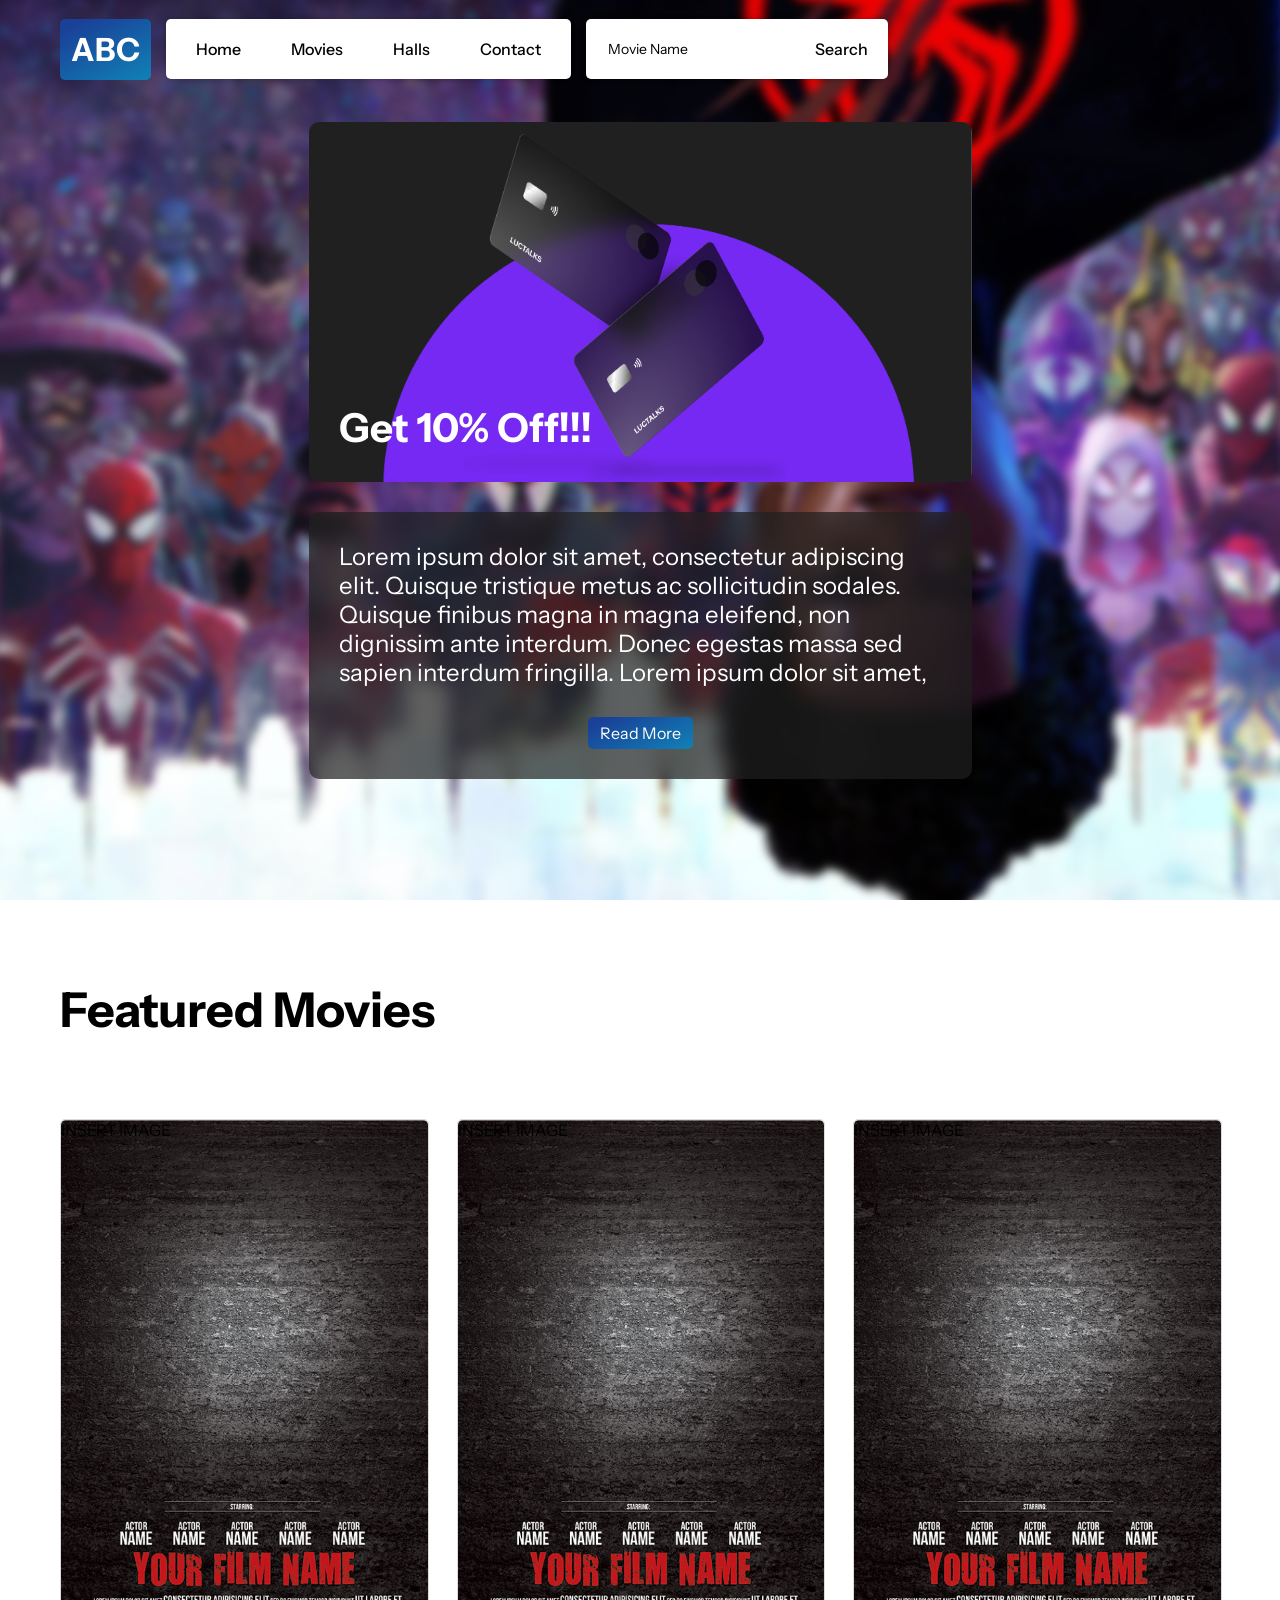
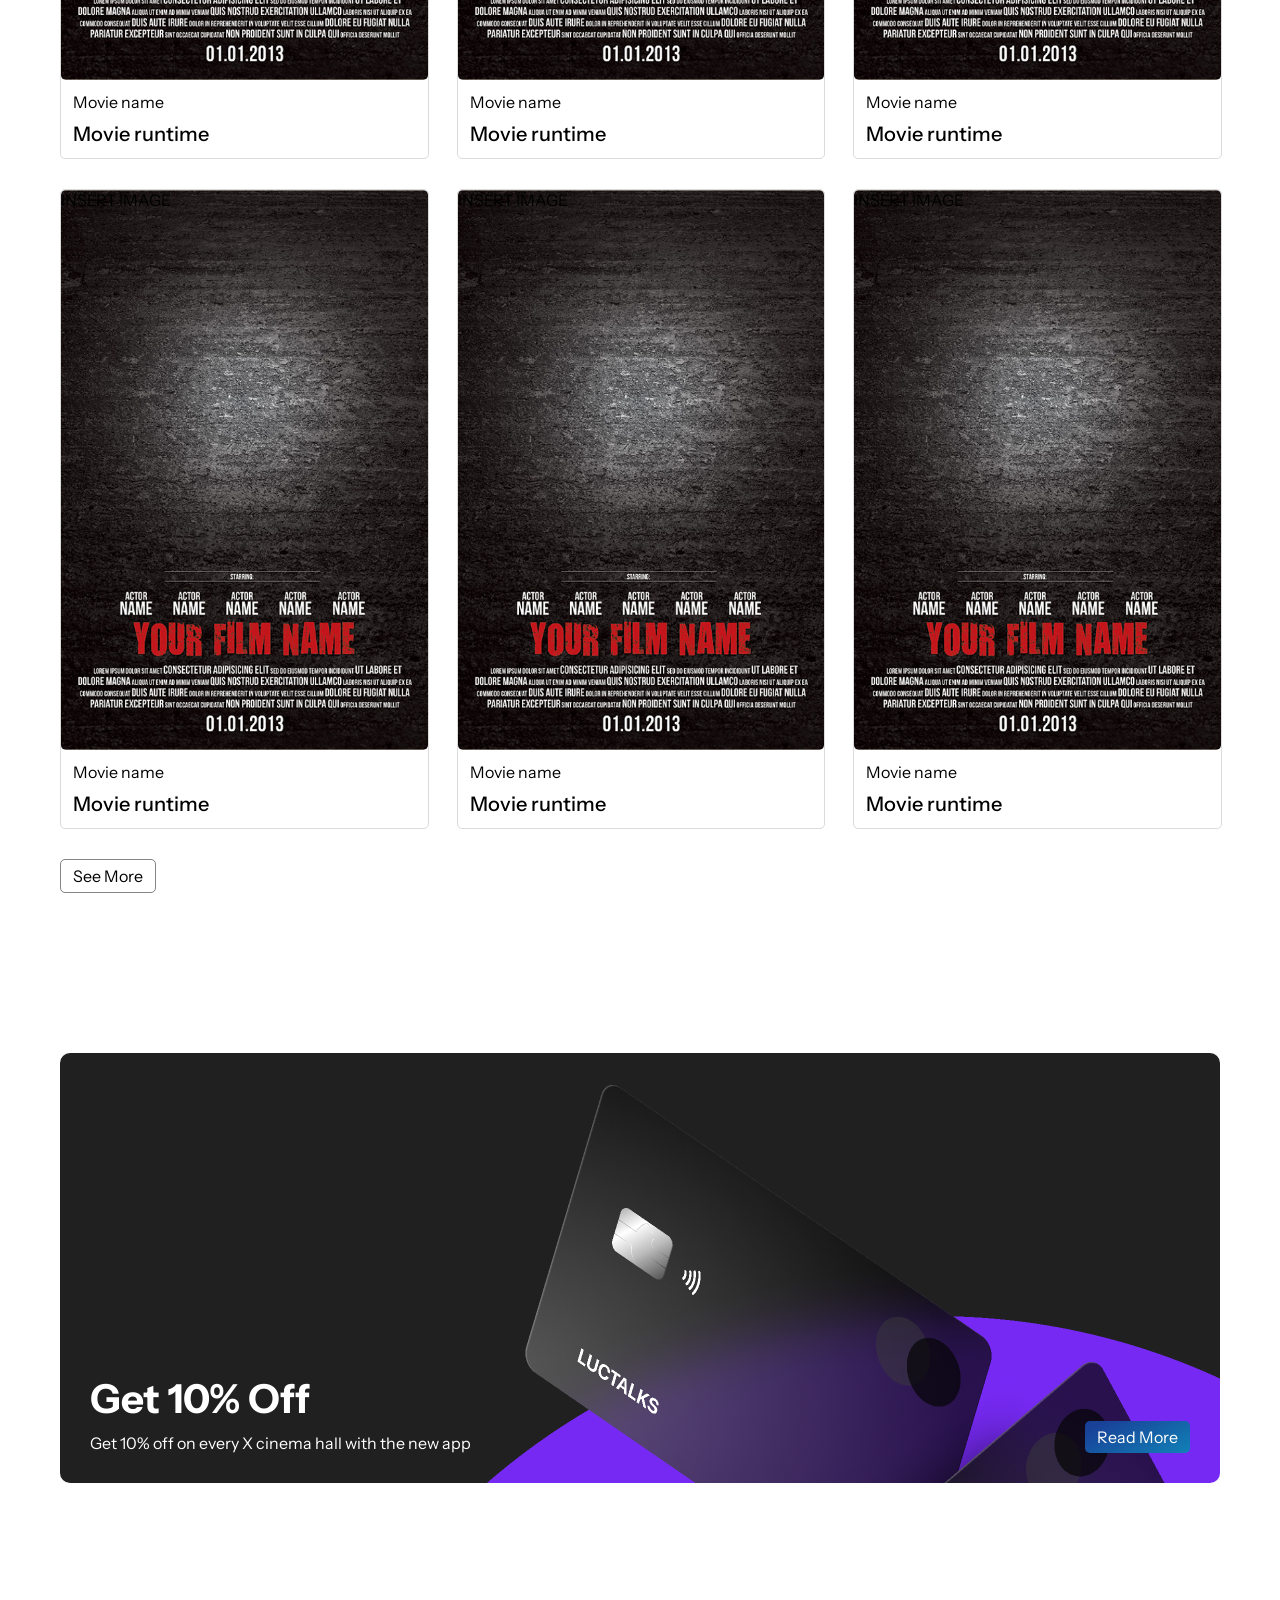
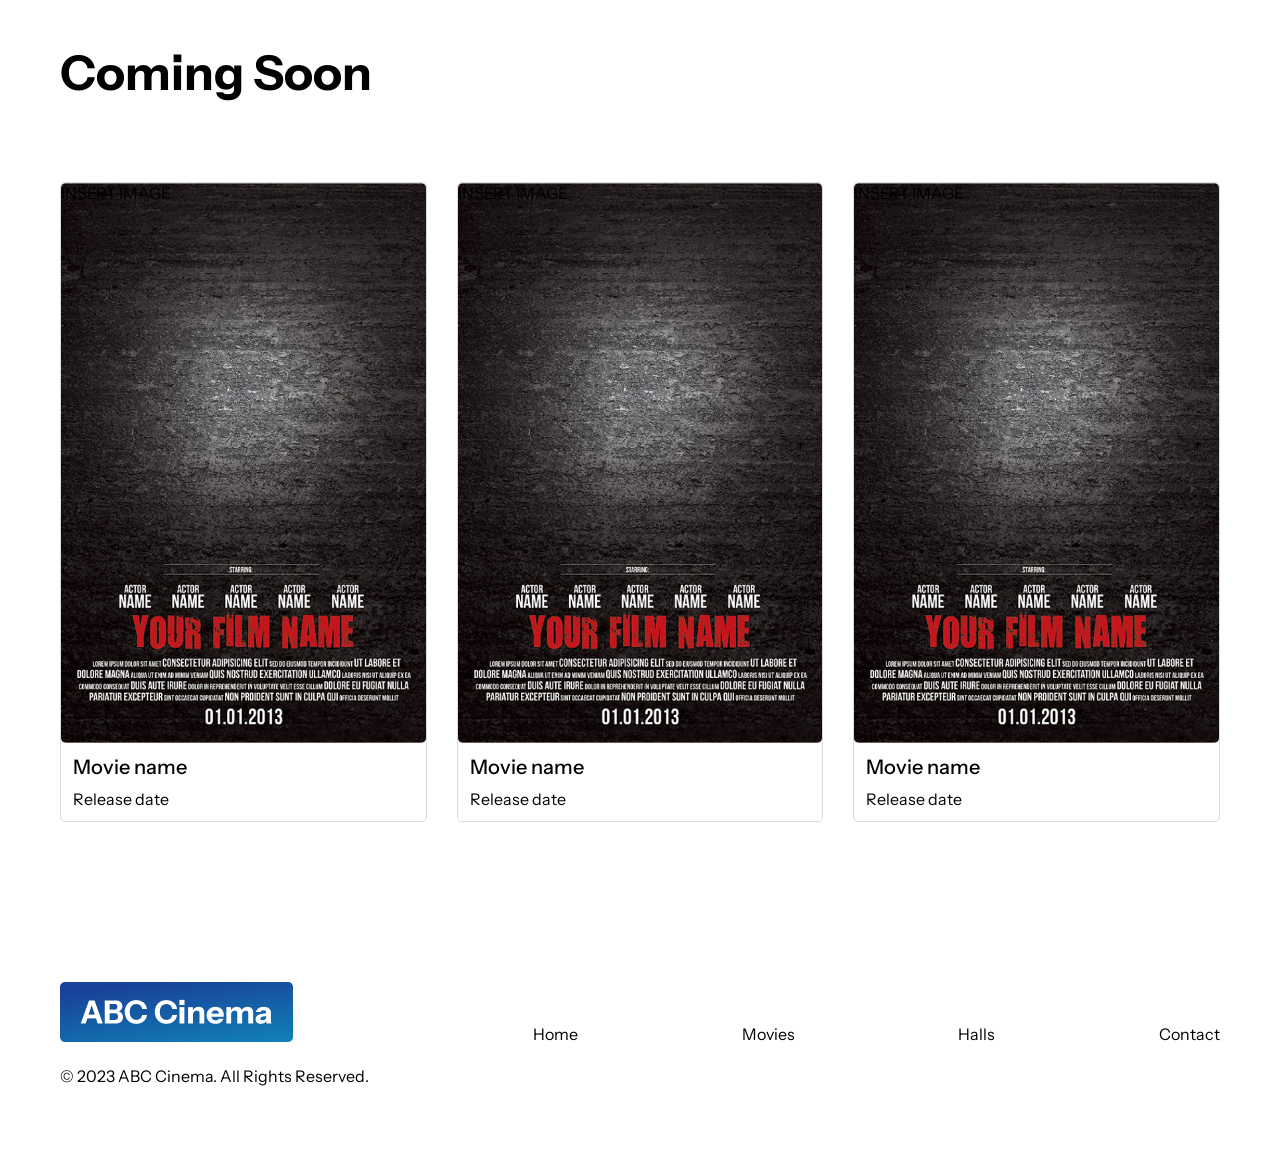
<file: IGNORE/index.html>
<!DOCTYPE html>
<html>
    <head>
        <link rel="preconnect" href="https://fonts.googleapis.com">
        <link rel="preconnect" href="https://fonts.gstatic.com" crossorigin>
        <link href="https://fonts.googleapis.com/css2?family=Instrument+Sans:ital,wght@0,400..700;1,400..700&display=swap" rel="stylesheet">
        <link rel="stylesheet" href="css/style.css">
    </head>
    <body>
        <div class="page-wrapper">
            <section class="hero-section">
                <div class="hero-section-background-image"></div>

                <div class="hero-content-container">
                    <div class="navbar">
                        <a style="text-decoration: none;" href="index.html">
                            <div class="navbar-logo-container">
                                <span class="navbar-logo-text">ABC</span>
                            </div>
                        </a>
    
                        <div class="navbar-link-container">
                            
                            <a class="navbar-link" href="index.html">Home</a>
                            <a class="navbar-link" href="movies.html">Movies</a>
                            <a class="navbar-link" href="halls.html">Halls</a>
                            <a class="navbar-link" href="contact.html">Contact</a>
                        </div>
                        <div class="navbar-search-textarea"><textarea name="" id="search-textarea" rows="1">Movie Name</textarea>Search</div>
                    </div>
                    <div class="hero-promo-container">
                        <div class="hero-promo-card-left">
                            <h3>Get 10% Off!!!</h3>
                        </div>
                        <div class="hero-promo-card-right">
                            <h4>Lorem ipsum dolor sit amet, consectetur adipiscing elit. Quisque tristique metus ac sollicitudin sodales. Quisque finibus magna in magna eleifend, non dignissim ante interdum. Donec egestas massa sed sapien interdum fringilla. Lorem ipsum dolor sit amet, </h5>
                            <a href="#promo-card"><div class="primary-button">Read More</div></a>
                        </div>
                    </div>
                </div>
            </section>
            <section class="section">
                <div class="spacer-20px"></div>
                <div class="content-container">
                    <h2>Featured Movies</h2>
                    <div class="spacer-80px"></div>

                    <!--TODO Dynamic Movie cards MAKE FUNCTIONAL-->

                    <div class="movie-container-grid">
                        <a href="moviedetail.html" style="text-decoration: none; color: var(--text-color);">
                            <div class="movie-card-container">
                                <div class="movie-card-image-container">INSERT IMAGE</div>
                                <div class="movie-card-text-container">
                                    <h6>Movie name</h6>
                                    <h5>Movie runtime</h5>
                                </div>
                            </div>
                        </a>
                        <a href="moviedetail.html" style="text-decoration: none; color: var(--text-color);">
                            <div class="movie-card-container">
                                <div class="movie-card-image-container">INSERT IMAGE</div>
                                <div class="movie-card-text-container">
                                    <h6>Movie name</h6>
                                    <h5>Movie runtime</h5>
                                </div>
                            </div>
                        </a>
                        <a href="moviedetail.html" style="text-decoration: none; color: var(--text-color);">
                            <div class="movie-card-container">
                                <div class="movie-card-image-container">INSERT IMAGE</div>
                                <div class="movie-card-text-container">
                                    <h6>Movie name</h6>
                                    <h5>Movie runtime</h5>
                                </div>
                            </div>
                        </a>
                        <a href="moviedetail.html" style="text-decoration: none; color: var(--text-color);">
                            <div class="movie-card-container">
                                <div class="movie-card-image-container">INSERT IMAGE</div>
                                <div class="movie-card-text-container">
                                    <h6>Movie name</h6>
                                    <h5>Movie runtime</h5>
                                </div>
                            </div>
                        </a>
                        <a href="moviedetail.html" style="text-decoration: none; color: var(--text-color);">
                            <div class="movie-card-container">
                                <div class="movie-card-image-container">INSERT IMAGE</div>
                                <div class="movie-card-text-container">
                                    <h6>Movie name</h6>
                                    <h5>Movie runtime</h5>
                                </div>
                            </div>
                        </a>
                        <a href="moviedetail.html" style="text-decoration: none; color: var(--text-color);">
                            <div class="movie-card-container">
                                <div class="movie-card-image-container">INSERT IMAGE</div>
                                <div class="movie-card-text-container">
                                    <h6>Movie name</h6>
                                    <h5>Movie runtime</h5>
                                </div>
                            </div>
                        </a>
                    </div>
                    <div class="spacer-30px"></div>
                    <a href="movies.html" target="_blank" rel="noopener noreferrer"><div class="secondary-button">See More</div></a>
                    

                </div>
                <div class="spacer-20px"></div>
            </section>

            <section class="section">
                <div class="spacer-20px"></div>
                <div class="content-container">
                    <div class="promo-card-main" id="promo-card">
                        <div class="promo-card-text-wrapper">
                            <h3 class="promo-card-text">Get 10% Off</h3>
                            <p class="promo-card-text">Get 10% off on every X cinema hall with the new app</p>
                        </div>
                        <a href="http://visa.com.lk"><div class="primary-button">Read More</div></a>
                    </div>
                </div>
                <div class="spacer-20px"></div>
            </section>

            <section class="section">
                <div class="spacer-20px"></div>
                <div class="content-container">
                    <h2>Coming Soon</h2>
                    <div class="spacer-80px"></div>

                    <!--TODO Dynamic Movie cards MAKE FUNCTIONAL-->

                    <div class="movie-container-flex">
                        <div class="movie-card-container">
                            <div class="movie-card-image-container">INSERT IMAGE</div>
                            <div class="movie-card-text-container">
                                <h5>Movie name</h6>
                                <h6>Release date</h5>
                            </div>
                        </div>
                        <div class="movie-card-container">
                            <div class="movie-card-image-container">INSERT IMAGE</div>
                            <div class="movie-card-text-container">
                                <h5>Movie name</h6>
                                <h6>Release date</h5>
                            </div>
                        </div>
                        <div class="movie-card-container">
                            <div class="movie-card-image-container">INSERT IMAGE</div>
                            <div class="movie-card-text-container">
                                <h5>Movie name</h6>
                                <h6>Release date</h5>
                            </div>
                        </div>
                    </div>

                    <!--TODO Dynamic Movie cards MAKE FUNCTIONAL-->

                </div>
                <div class="spacer-20px"></div>
            </section>
            <div class="footer">
                <div class="content-container">
                    <div class="footer-item-flex">
                        
                        <div>
                            <img src="images/logo.png">
                            <div class="spacer-20px"></div>
                            <p>© 2023 ABC Cinema. All Rights Reserved.</p>
                        </div>
                        
                        <a class="footer-link" href="">Home</a>
                        <a class="footer-link" href="">Movies</a>
                        <a class="footer-link" href="">Halls</a>
                        <a class="footer-link" href="">Contact</a>

                    </div>
                    
                </div>
            </div>
        </div>
    </body>
</html>
</file>
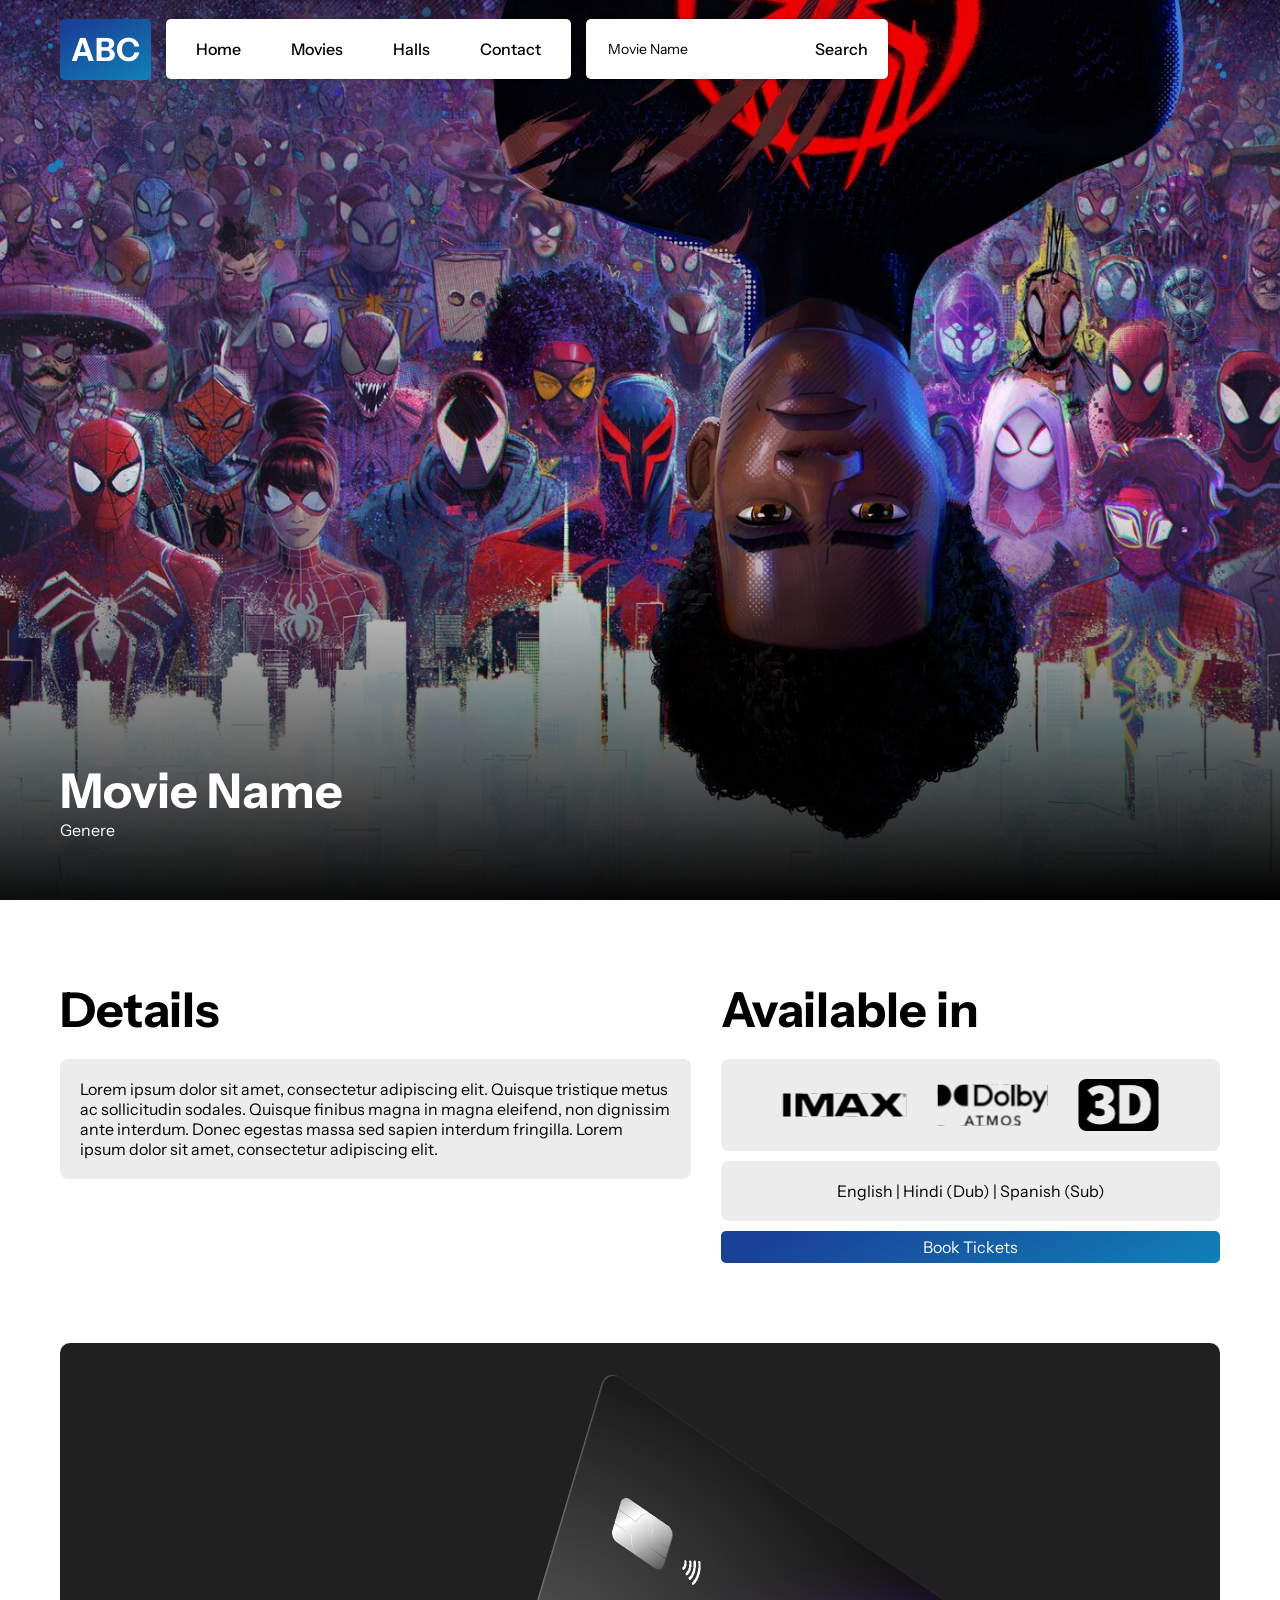
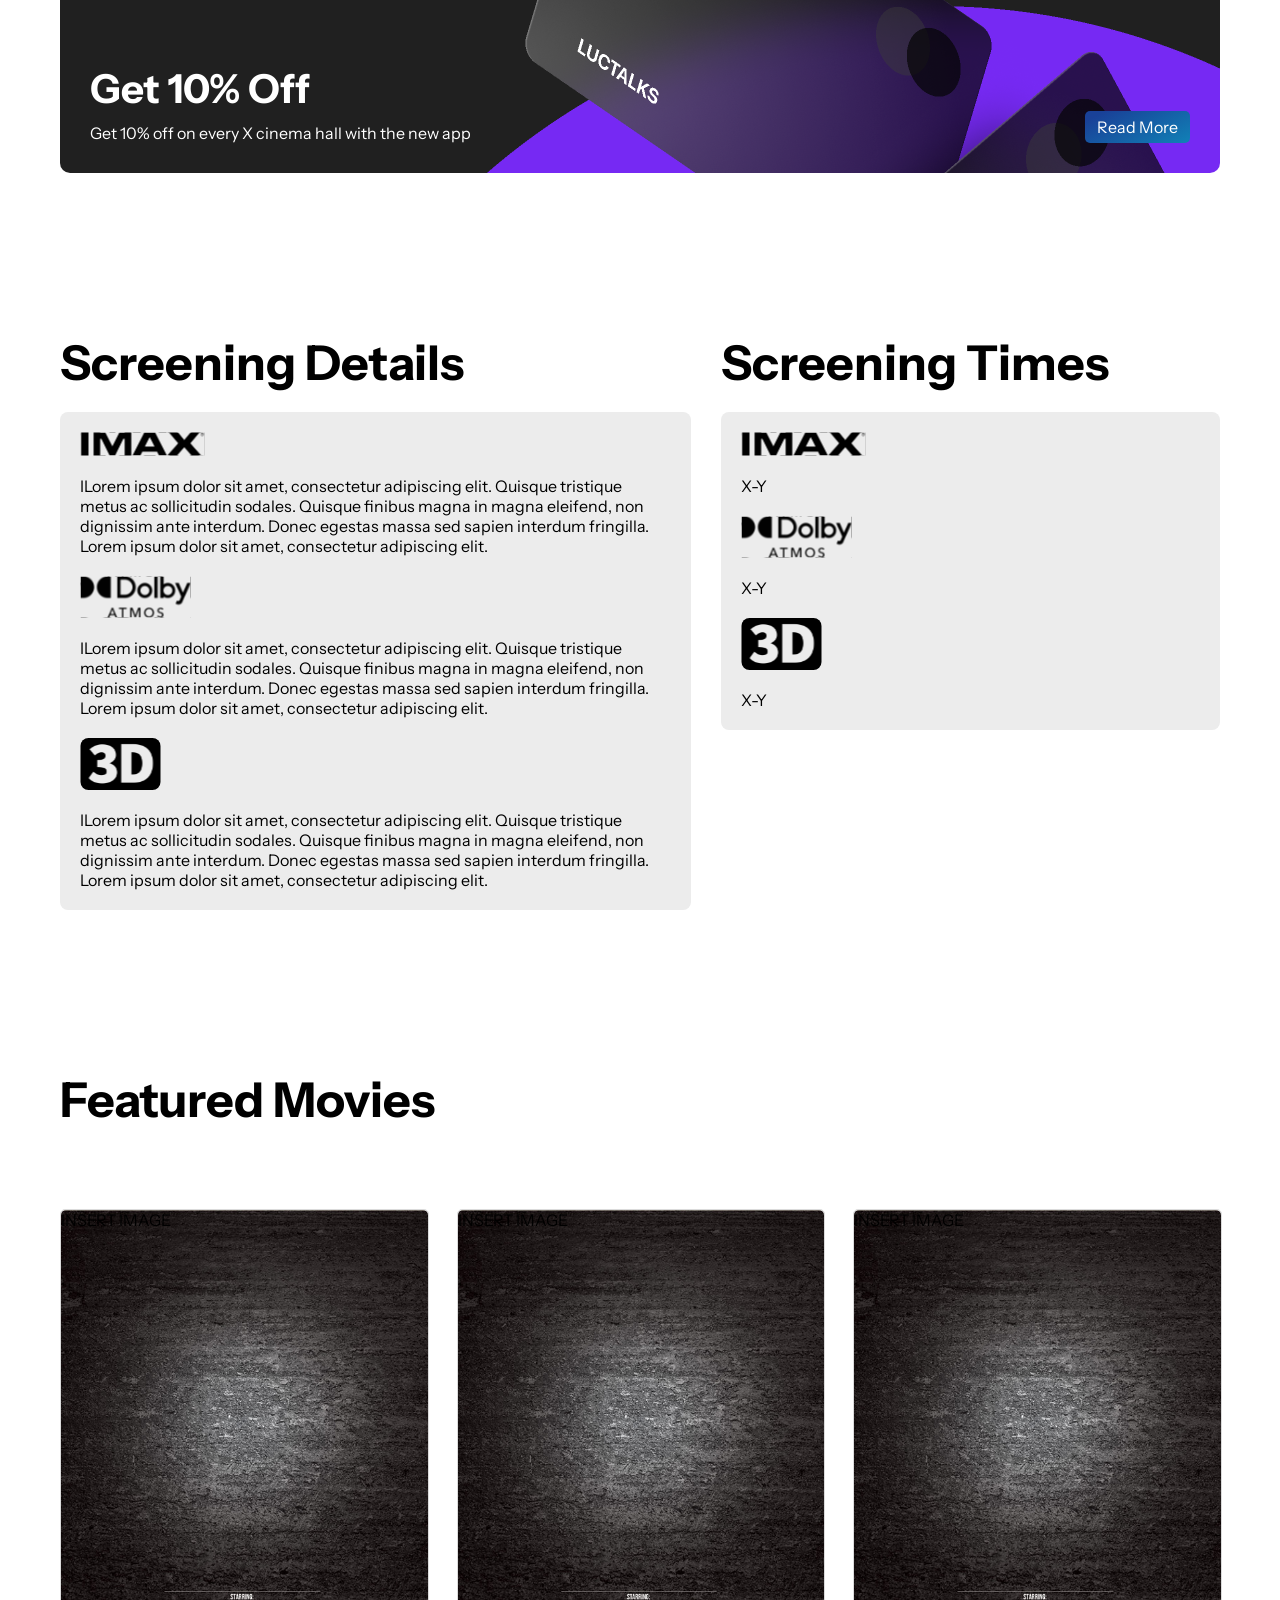
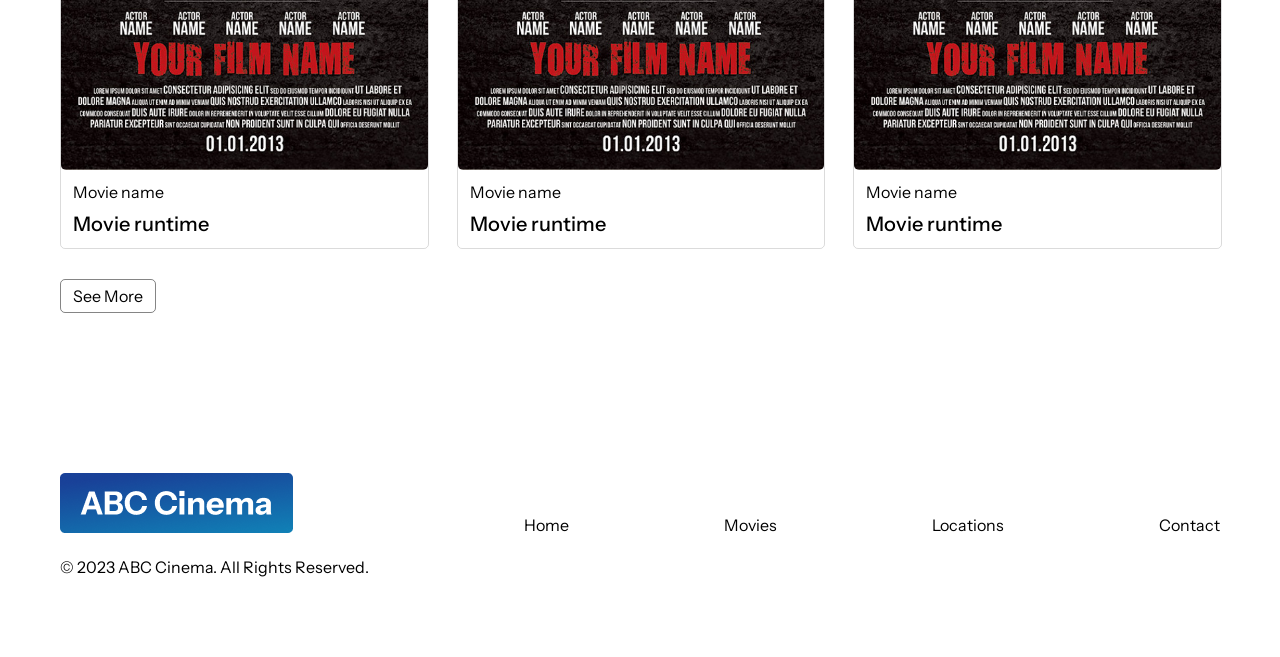
<file: IGNORE/moviedetail.html>
<!DOCTYPE html>
<html>
    <head>
        <link rel="preconnect" href="https://fonts.googleapis.com">
        <link rel="preconnect" href="https://fonts.gstatic.com" crossorigin>
        <link href="https://fonts.googleapis.com/css2?family=Instrument+Sans:ital,wght@0,400..700;1,400..700&display=swap" rel="stylesheet">
        <link rel="stylesheet" href="css/style.css">
    </head>
    <body>
        <div class="page-wrapper">
            <section class="hero-section">
                <div class="hero-section-background-image-movie"></div>
                <div class="movie-detail-overlay"></div>

                <div class="hero-content-container">
                    <div class="navbar">
                        <a style="text-decoration: none;" href="index.html">
                            <div class="navbar-logo-container">
                                <span class="navbar-logo-text">ABC</span>
                            </div>
                        </a>
    
                        <div class="navbar-link-container">
                            
                            <a class="navbar-link" href="index.html">Home</a>
                            <a class="navbar-link" href="movies.html">Movies</a>
                            <a class="navbar-link" href="halls.html">Halls</a>
                            <a class="navbar-link" href="contact.html">Contact</a>
                        </div>
                        <div class="navbar-search-textarea"><textarea name="" id="search-textarea" rows="1">Movie Name</textarea>Search</div>
                    </div>
                    <div class="movie-detail-hero">
                        <span style="color: var(--secondary-text-color);">
                            <h2>Movie Name</h2>
                            <p>Genere</p>
                        </span>
                        
                        <div class="spacer-30px"></div>
                        <div class="spacer-30px"></div>
                    </div>
                </div>
            </section>
            <section class="section">
                <div class="spacer-20px"></div>
                <div class="content-container">
                    <div class="movie-detail-flex">
                        <div>
                            <h2>Details</h2>
                            <div class="spacer-20px"></div>
                            <div class="grey-container-fill">Lorem ipsum dolor sit amet, consectetur adipiscing elit. Quisque tristique metus ac sollicitudin sodales. Quisque finibus magna in magna eleifend, non dignissim ante interdum. Donec egestas massa sed sapien interdum fringilla. Lorem ipsum dolor sit amet, 

                                consectetur adipiscing elit.</div>
                        </div>
                        <div>
                            <h2>Available in</h2>
                            <div class="spacer-20px"></div>
                            <div class="grey-container-wrapper">
                                <div class="grey-container-centered">
                                    <img src="images/imaxlogo.svg">
                                    <img src="images/dolbylogo.svg">
                                    <img src="images/3dlogo.svg">
                                </div>
                                <div class="grey-container-centered">
                                    <p>English | Hindi (Dub) | Spanish (Sub)</p>
                                </div>
                                <div class="primary-button">Book Tickets</div>
                            </div>
                        </div>
                    </div>
                    <div class="spacer-80px"></div>
                    <div class="promo-card-main">
                        <div class="promo-card-text-wrapper">
                            <h3 class="promo-card-text">Get 10% Off</h3>
                            <p class="promo-card-text">Get 10% off on every X cinema hall with the new app</p>
                        </div>
                        <div class="primary-button">Read More</div>
                        <!--TODO Make Button Functional -->
                    </div>
                </div>
                <div class="spacer-20px"></div>
            </section>
            <section class="section">
                <div class="spacer-20px"></div>
                <div class="content-container">
                    <div class="movie-detail-flex">
                        <div>
                            <h2>Screening Details</h2>
                            <div class="spacer-20px"></div>
                            <div class="grey-container-fill">
                                <img src="images/imaxlogo.svg">
                                <p>ILorem ipsum dolor sit amet, consectetur adipiscing elit. Quisque tristique metus ac sollicitudin sodales. Quisque finibus magna in magna eleifend, non dignissim ante interdum. Donec egestas massa sed sapien interdum fringilla. Lorem ipsum dolor sit amet, consectetur adipiscing elit.</p>
                                <img src="images/dolbylogo.svg">
                                <p>ILorem ipsum dolor sit amet, consectetur adipiscing elit. Quisque tristique metus ac sollicitudin sodales. Quisque finibus magna in magna eleifend, non dignissim ante interdum. Donec egestas massa sed sapien interdum fringilla. Lorem ipsum dolor sit amet, consectetur adipiscing elit.</p>
                                <img src="images/3dlogo.svg">
                                <p>ILorem ipsum dolor sit amet, consectetur adipiscing elit. Quisque tristique metus ac sollicitudin sodales. Quisque finibus magna in magna eleifend, non dignissim ante interdum. Donec egestas massa sed sapien interdum fringilla. Lorem ipsum dolor sit amet, consectetur adipiscing elit.</p>
                            </div>
                        </div>
                        <div>
                            <h2>Screening Times</h2>
                            <div class="spacer-20px"></div>
                            <div class="grey-container-wrapper">
                                <div class="grey-container-fill">
                                <img src="images/imaxlogo.svg">
                                <p>X-Y</p>
                                <img src="images/dolbylogo.svg">
                                <p>X-Y</p>
                                <img src="images/3dlogo.svg">
                                <p>X-Y</p>
                                </div>
                            </div>
                        </div>
                    </div>
                </div>
                <div class="spacer-20px"></div>
            </section>
            <section class="section">
                <div class="spacer-20px"></div>
                <div class="content-container">
                    <h2>Featured Movies</h2>
                    <div class="spacer-80px"></div>

                    <!--TODO Dynamic Movie cards MAKE FUNCTIONAL-->

                    <div class="movie-container-grid">
                        <a href="moviedetail.html" style="text-decoration: none; color: var(--text-color);">
                            <div class="movie-card-container">
                                <div class="movie-card-image-container">INSERT IMAGE</div>
                                <div class="movie-card-text-container">
                                    <h6>Movie name</h6>
                                    <h5>Movie runtime</h5>
                                </div>
                            </div>
                        </a>
                        <a href="moviedetail.html" style="text-decoration: none; color: var(--text-color);">
                            <div class="movie-card-container">
                                <div class="movie-card-image-container">INSERT IMAGE</div>
                                <div class="movie-card-text-container">
                                    <h6>Movie name</h6>
                                    <h5>Movie runtime</h5>
                                </div>
                            </div>
                        </a>
                        <a href="moviedetail.html" style="text-decoration: none; color: var(--text-color);">
                            <div class="movie-card-container">
                                <div class="movie-card-image-container">INSERT IMAGE</div>
                                <div class="movie-card-text-container">
                                    <h6>Movie name</h6>
                                    <h5>Movie runtime</h5>
                                </div>
                            </div>
                        </a>
                    </div>

                    <!--TODO Dynamic Movie cards MAKE FUNCTIONAL-->

                    <div class="spacer-30px"></div>

                    <!--TODO Make Button Functional -->
                    <div class="secondary-button">See More</div>

                </div>
                <div class="spacer-20px"></div>
            </section>
            <div class="footer">
                <div class="content-container">
                    <div class="footer-item-flex">
                        
                        <div>
                            <img src="images/logo.png">
                            <div class="spacer-20px"></div>
                            <p>© 2023 ABC Cinema. All Rights Reserved.</p>
                        </div>
                        
                        <a class="footer-link" href="">Home</a>
                        <a class="footer-link" href="">Movies</a>
                        <a class="footer-link" href="">Locations</a>
                        <a class="footer-link" href="">Contact</a>

                    </div>
                    
                </div>
            </div>
        </div>
    </body>
</html>
</file>
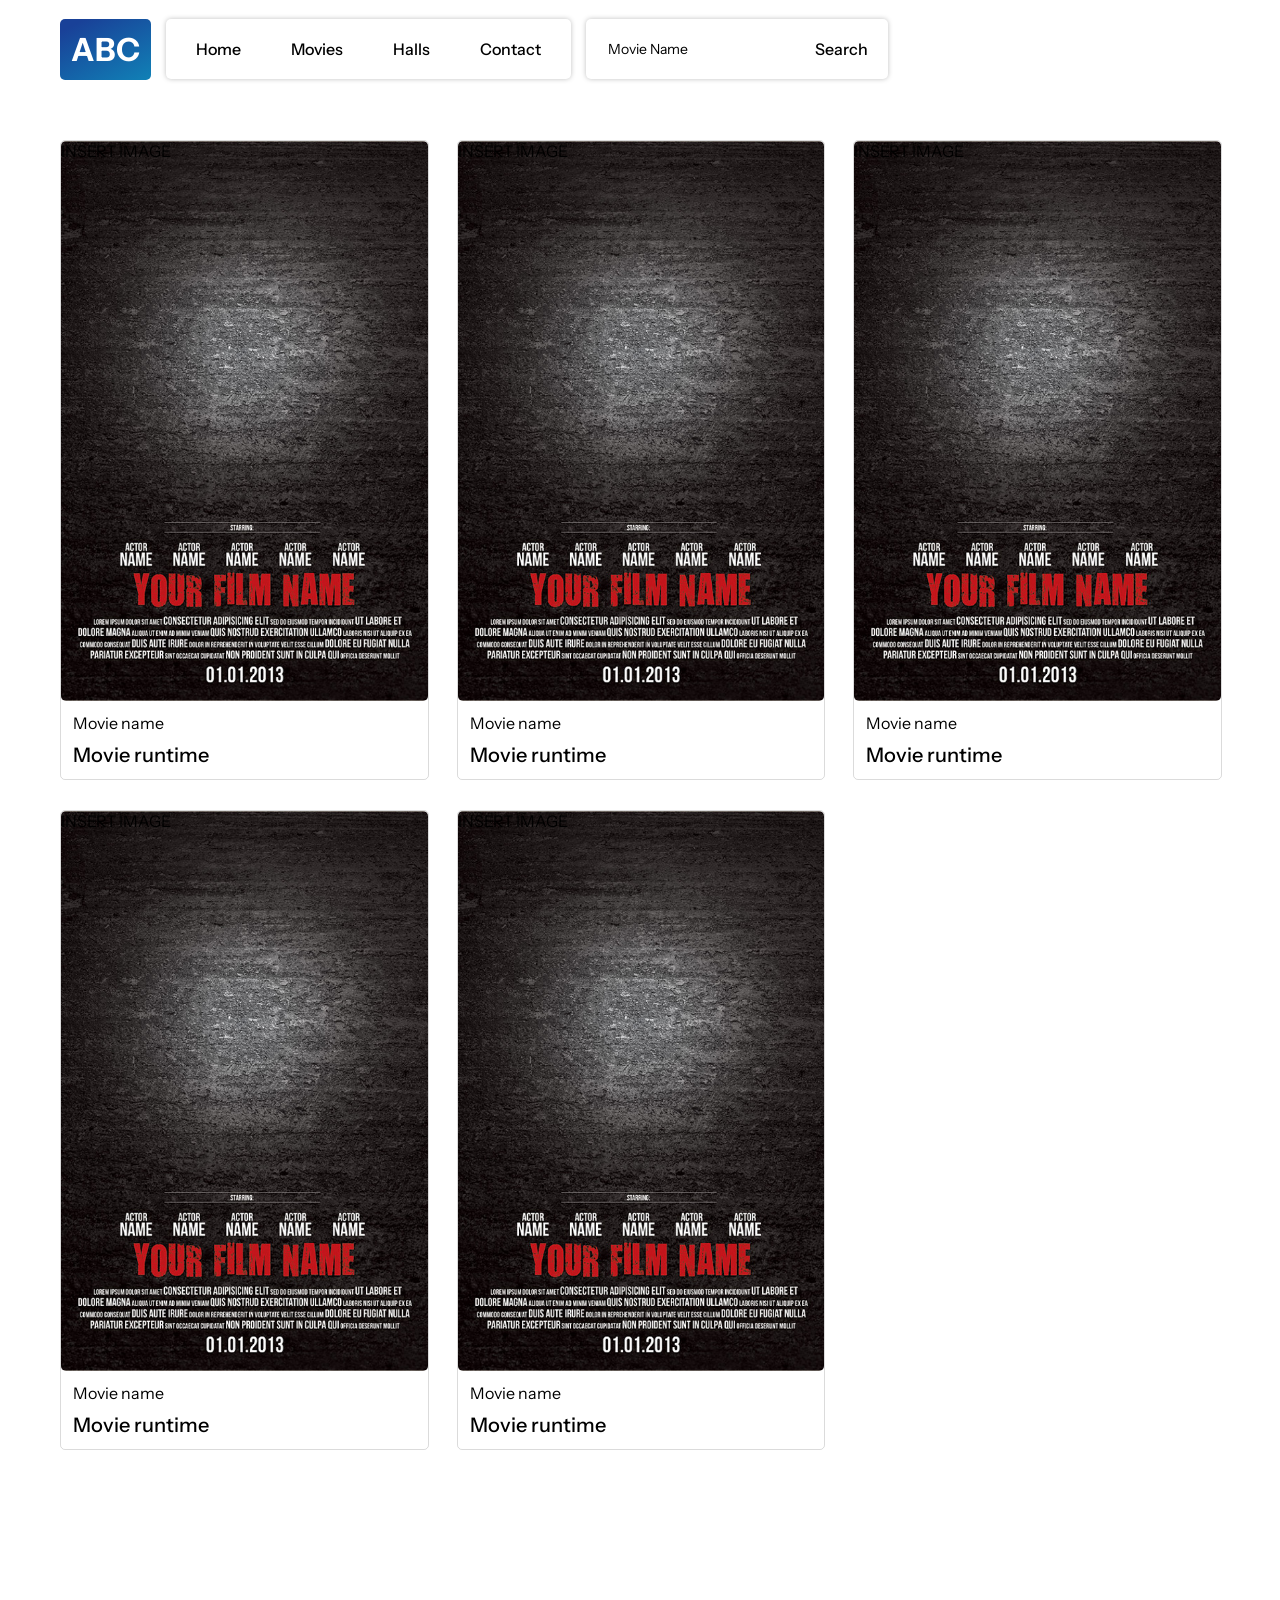
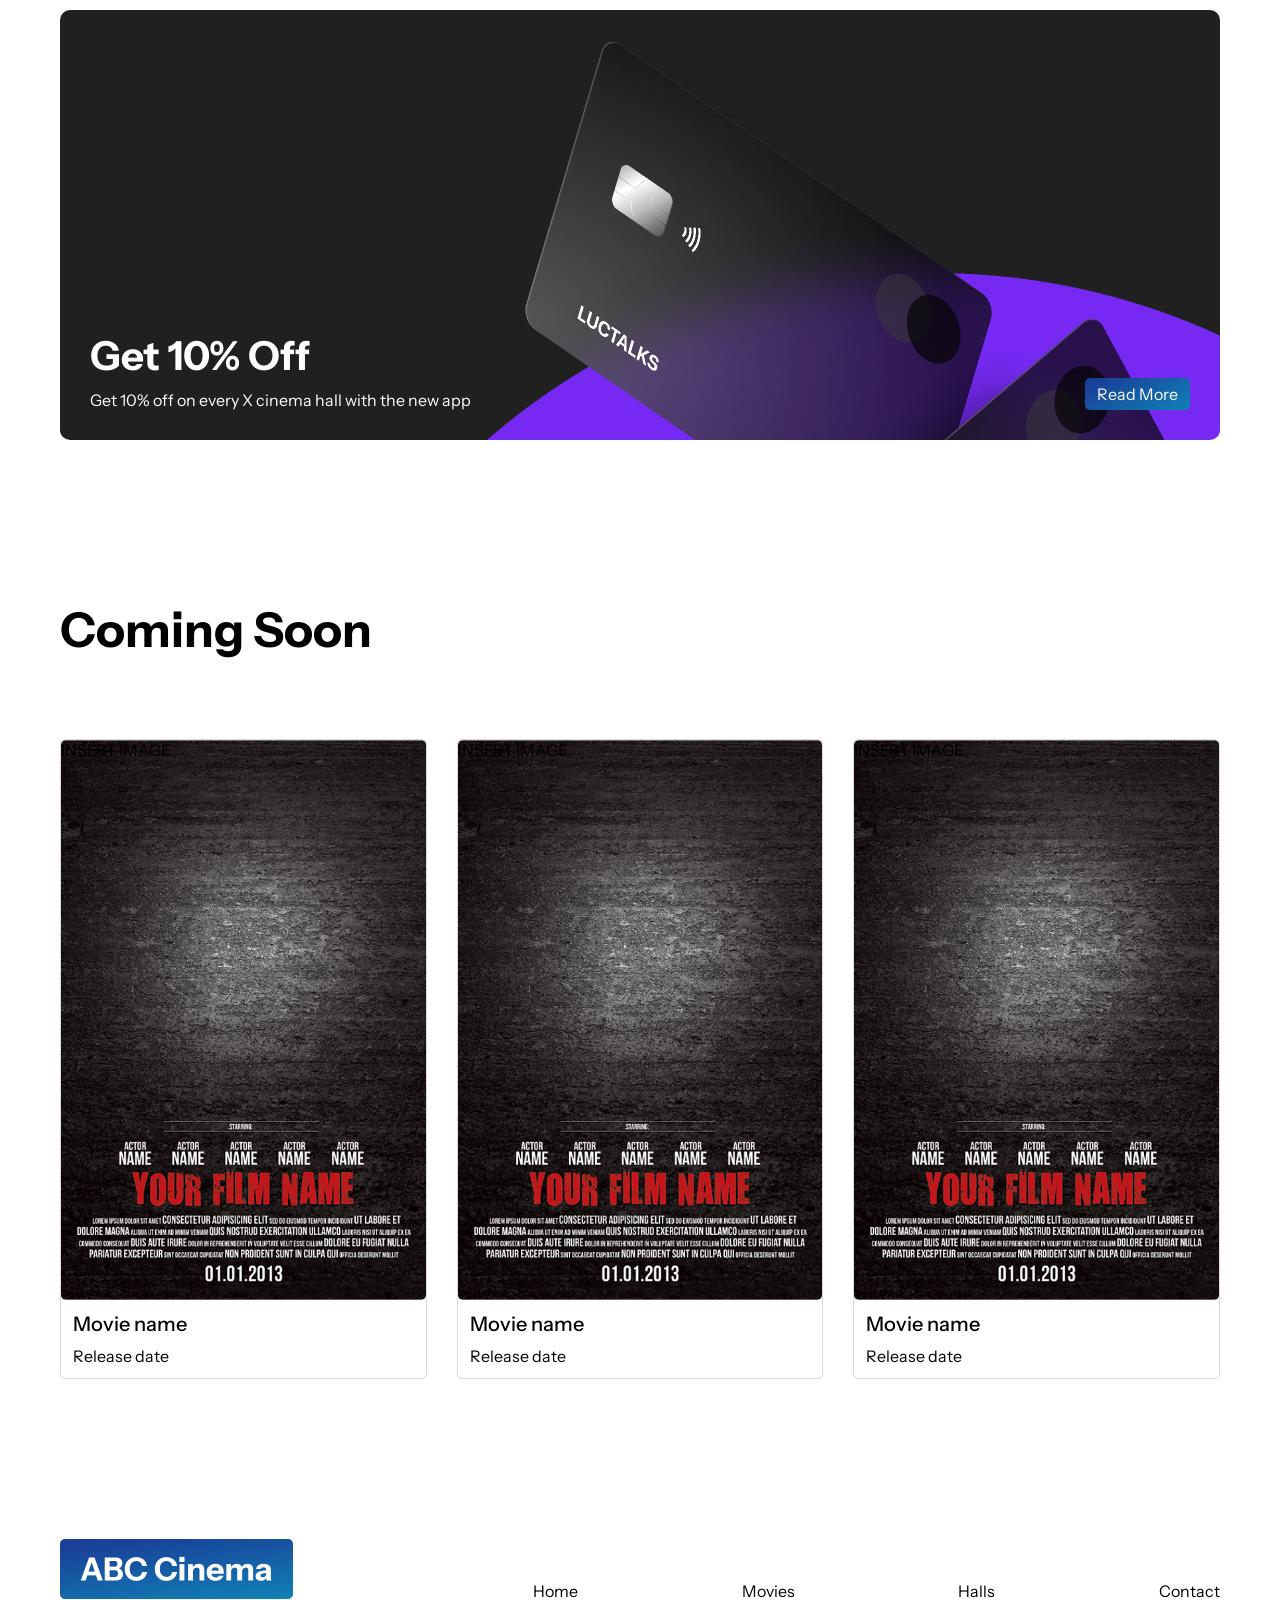
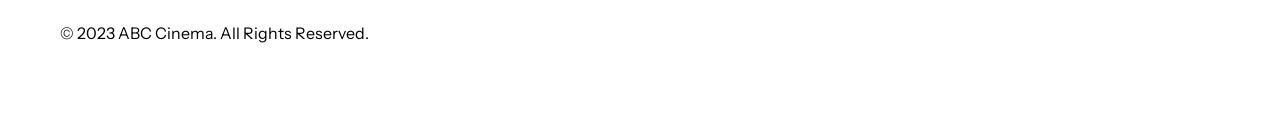
<file: IGNORE/movies.html>
<!DOCTYPE html>
<html>
    <head>
        <link rel="preconnect" href="https://fonts.googleapis.com">
        <link rel="preconnect" href="https://fonts.gstatic.com" crossorigin>
        <link href="https://fonts.googleapis.com/css2?family=Instrument+Sans:ital,wght@0,400..700;1,400..700&display=swap" rel="stylesheet">
        <link rel="stylesheet" href="css/style.css">
    </head>
    <body>
        <div class="page-wrapper">
            <div class="content-container">
                <div class="navbar">
                    <a style="text-decoration: none;" href="index.html">
                        <div class="navbar-logo-container">
                            <span class="navbar-logo-text">ABC</span>
                        </div>
                    </a>

                    <div class="navbar-link-container">
                        
                        <a class="navbar-link" href="index.html">Home</a>
                        <a class="navbar-link" href="movies.html">Movies</a>
                        <a class="navbar-link" href="halls.html">Halls</a>
                        <a class="navbar-link" href="contact.html">Contact</a>
                    </div>
                    <div class="navbar-search-textarea"><textarea name="" id="search-textarea" rows="1">Movie Name</textarea>Search</div>
                </div>
            </div>
            <section class="section">
                <div class="content-container">
                    <div class="spacer-80px"></div>

                    <!--TODO Dynamic Movie cards MAKE FUNCTIONAL-->
                        
                        <div class="movie-container-grid">
                            <a href="moviedetail.html" style="text-decoration: none; color: var(--text-color);">
                                <div class="movie-card-container">
                                    <div class="movie-card-image-container">INSERT IMAGE</div>
                                    <div class="movie-card-text-container">
                                        <h6>Movie name</h6>
                                        <h5>Movie runtime</h5>
                                    </div>
                                </div>
                            </a>
                            
                            <a href="moviedetail.html" style="text-decoration: none; color: var(--text-color);">
                                <div class="movie-card-container">
                                    <div class="movie-card-image-container">INSERT IMAGE</div>
                                    <div class="movie-card-text-container">
                                        <h6>Movie name</h6>
                                        <h5>Movie runtime</h5>
                                    </div>
                                </div>
                            </a>
                            <a href="moviedetail.html" style="text-decoration: none; color: var(--text-color);">
                                <div class="movie-card-container">
                                    <div class="movie-card-image-container">INSERT IMAGE</div>
                                    <div class="movie-card-text-container">
                                        <h6>Movie name</h6>
                                        <h5>Movie runtime</h5>
                                    </div>
                                </div>
                            </a>
                            <a href="moviedetail.html" style="text-decoration: none; color: var(--text-color);">
                                <div class="movie-card-container">
                                    <div class="movie-card-image-container">INSERT IMAGE</div>
                                    <div class="movie-card-text-container">
                                        <h6>Movie name</h6>
                                        <h5>Movie runtime</h5>
                                    </div>
                                </div>
                            </a>
                            <a href="moviedetail.html" style="text-decoration: none; color: var(--text-color);">
                                <div class="movie-card-container">
                                    <div class="movie-card-image-container">INSERT IMAGE</div>
                                    <div class="movie-card-text-container">
                                        <h6>Movie name</h6>
                                        <h5>Movie runtime</h5>
                                    </div>
                                </div>
                            </a>
                        </div>

                    </div>

                    <!--TODO Dynamic Movie cards MAKE FUNCTIONAL-->


                </div>
                <div class="spacer-20px"></div>
            </section>

            <section class="section">
                <div class="spacer-20px"></div>
                <div class="content-container">
                    <div class="promo-card-main" id="promo-card">
                        <div class="promo-card-text-wrapper">
                            <h3 class="promo-card-text">Get 10% Off</h3>
                            <p class="promo-card-text">Get 10% off on every X cinema hall with the new app</p>
                        </div>
                        <a href="http://visa.com.lk"><div class="primary-button">Read More</div></a>
                    </div>
                </div>
                <div class="spacer-20px"></div>
            </section>

            <section class="section">
                <div class="spacer-20px"></div>
                <div class="content-container">
                    <h2>Coming Soon</h2>
                    <div class="spacer-80px"></div>

                    <!--TODO Dynamic Movie cards MAKE FUNCTIONAL-->

                    <div class="movie-container-flex">
                        <div class="movie-card-container">
                            <div class="movie-card-image-container">INSERT IMAGE</div>
                            <div class="movie-card-text-container">
                                <h5>Movie name</h6>
                                <h6>Release date</h5>
                            </div>
                        </div>
                        <div class="movie-card-container">
                            <div class="movie-card-image-container">INSERT IMAGE</div>
                            <div class="movie-card-text-container">
                                <h5>Movie name</h6>
                                <h6>Release date</h5>
                            </div>
                        </div>
                        <div class="movie-card-container">
                            <div class="movie-card-image-container">INSERT IMAGE</div>
                            <div class="movie-card-text-container">
                                <h5>Movie name</h6>
                                <h6>Release date</h5>
                            </div>
                        </div>
                    </div>

                    <!--TODO Dynamic Movie cards MAKE FUNCTIONAL-->

                </div>
                <div class="spacer-20px"></div>
            </section>
            <div class="footer">
                <div class="content-container">
                    <div class="footer-item-flex">
                        
                        <div>
                            <img src="images/logo.png">
                            <div class="spacer-20px"></div>
                            <p>© 2023 ABC Cinema. All Rights Reserved.</p>
                        </div>
                        
                        <a class="footer-link" href="index.html">Home</a>
                        <a class="footer-link" href="movies.html">Movies</a>
                        <a class="footer-link" href="halls.html">Halls</a>
                        <a class="footer-link" href="contact.html">Contact</a>

                    </div>
                    
                </div>
            </div>
        </div>
    </body>
</html>
</file>
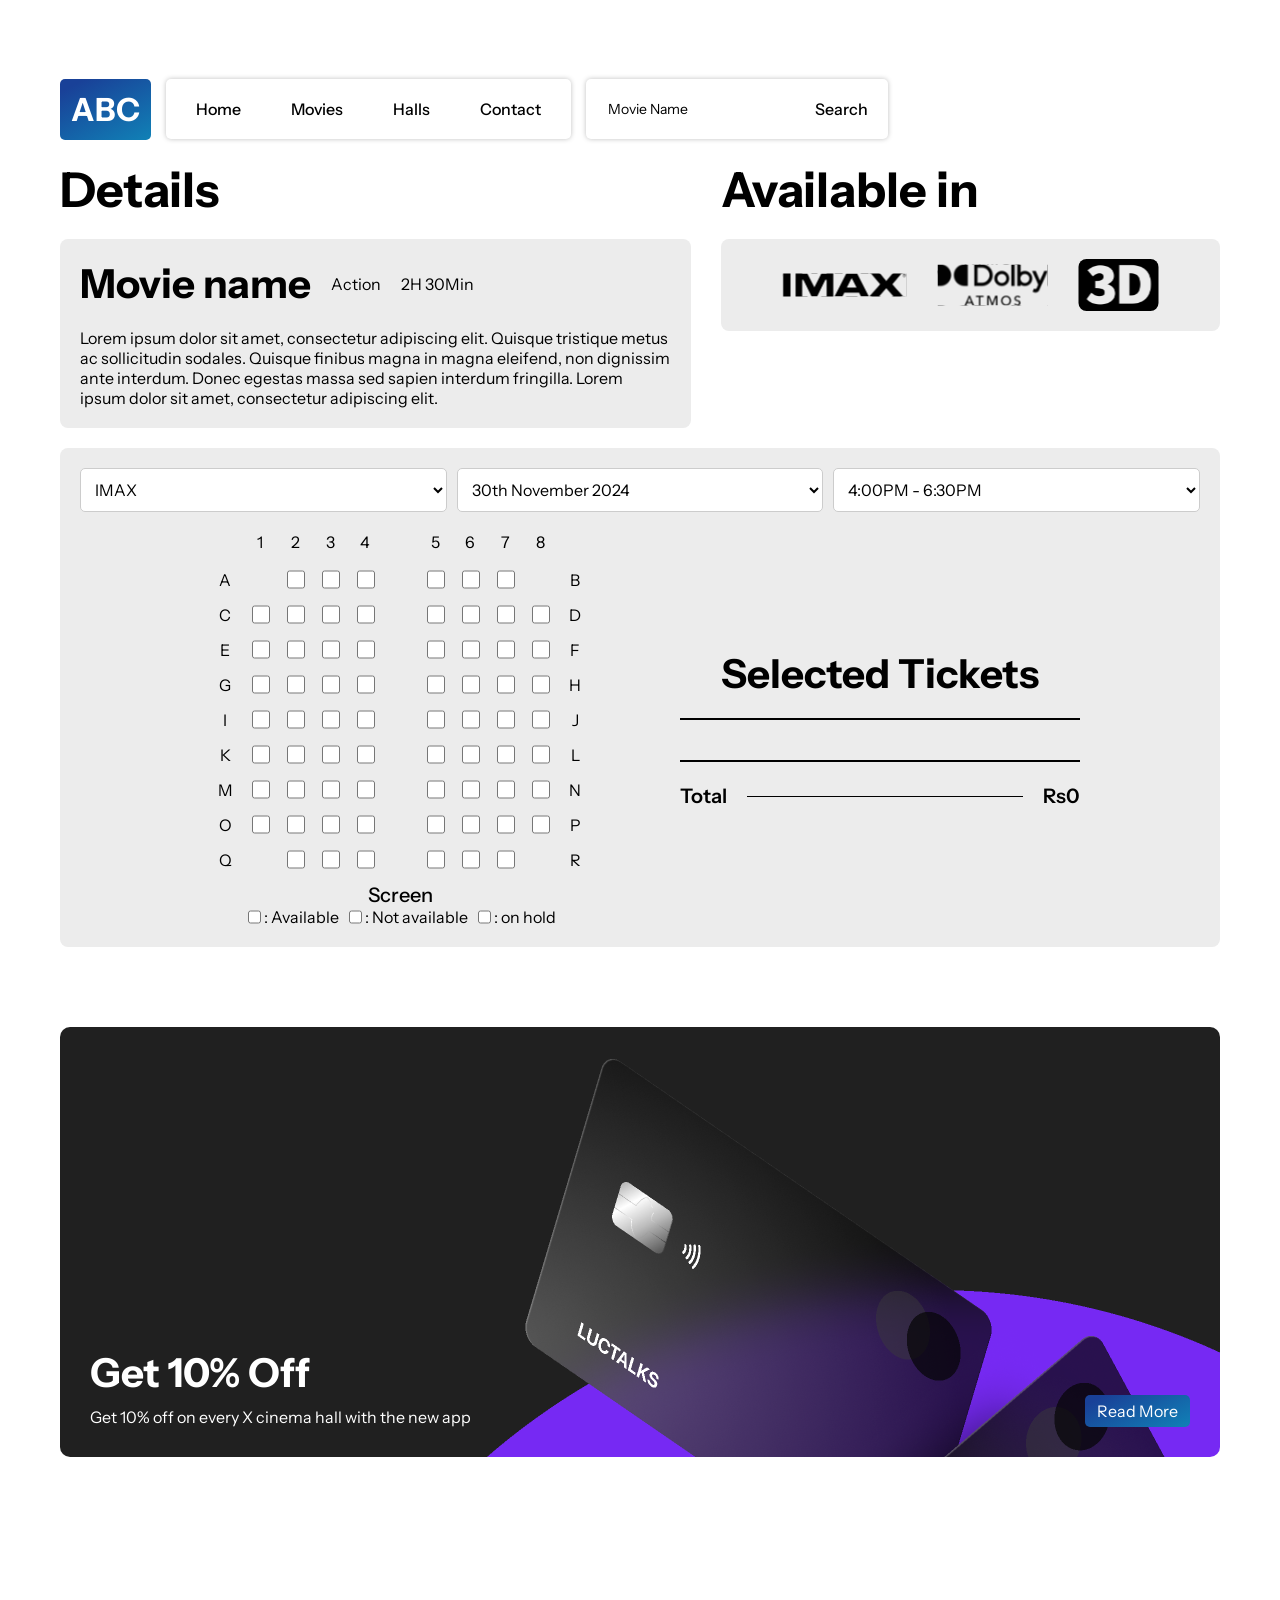
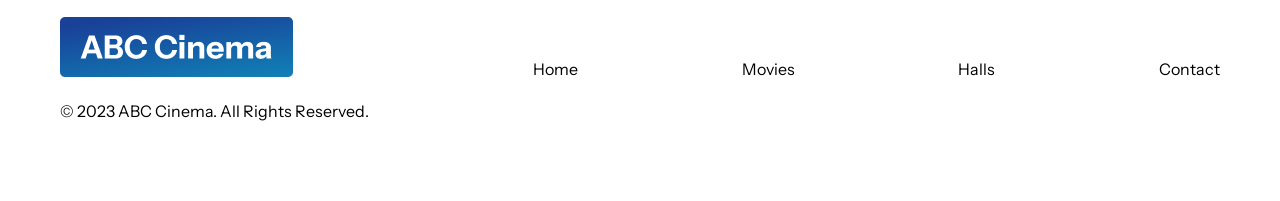
<file: IGNORE/ticketbook.html>
<!DOCTYPE html>
<html>
    <head>
        <link rel="preconnect" href="https://fonts.googleapis.com">
        <link rel="preconnect" href="https://fonts.gstatic.com" crossorigin>
        <link href="https://fonts.googleapis.com/css2?family=Instrument+Sans:ital,wght@0,400..700;1,400..700&display=swap" rel="stylesheet">
        <link rel="stylesheet" href="css/style.css">
        
    </head>
    <body>
        <div class="page-wrapper">
            <section class="section"    >
                <div class="content-container">
                    <div class="navbar">
                        <a style="text-decoration: none;" href="index.html">
                            <div class="navbar-logo-container">
                                <span class="navbar-logo-text">ABC</span>
                            </div>
                        </a>
    
                        <div class="navbar-link-container">
                            
                            <a class="navbar-link" href="index.html">Home</a>
                            <a class="navbar-link" href="movies.html">Movies</a>
                            <a class="navbar-link" href="halls.html">Halls</a>
                            <a class="navbar-link" href="contact.html">Contact</a>
                        </div>
                        <div class="navbar-search-textarea"><textarea name="" id="search-textarea" rows="1">Movie Name</textarea>Search</div>
                    </div>
                </div>
                <div class="spacer-80px"></div>
                <div class="spacer-20px"></div>
                <div class="content-container">
                    
                    <div class="movie-detail-flex">
                        <div>
                            <h2>Details</h2>
                            <div class="spacer-20px"></div>
                            <div class="grey-container-fill">
                                <div style="display: flex; align-items: center; gap: 20px;">
                                    <h3>Movie name</h3>
                                    <p>Action</p>
                                    <p>2H 30Min</p>
                                </div>
                                Lorem ipsum dolor sit amet, consectetur adipiscing elit. Quisque tristique metus ac sollicitudin sodales. Quisque finibus magna in magna eleifend, non dignissim ante interdum. Donec egestas massa sed sapien interdum fringilla. Lorem ipsum dolor sit amet, 

                                consectetur adipiscing elit.</div>
                        </div>
                        <div>
                            <h2>Available in</h2>
                            <div class="spacer-20px"></div>
                            <div class="grey-container-wrapper">
                                <div class="grey-container-centered">
                                    <img src="images/imaxlogo.svg">
                                    <img src="images/dolbylogo.svg">
                                    <img src="images/3dlogo.svg">
                                </div>
                            </div>
                        </div>
                    </div>
                    <div class="spacer-20px"></div>

                    <div class="grey-container-fill-seatpage">
                        <form>
                            <div class="form-item-container">
                                <select name="screen">
                                    <option value="imax">IMAX</option>
                                    <option value="standard">Standard</option>
                                    <option value="vip">VIP</option>
                                </select>
                
                                <select name="date">
                                    <option value="2024-11-30">30th November 2024</option>
                                    <option value="2024-12-01">1st December 2024</option>
                                    <option value="2024-12-02">2nd December 2024</option>
                                </select>
                
                                <select name="time">
                                    <option value="16-18">4:00PM - 6:30PM</option>
                                    <option value="19-21">7:00PM - 9:30PM</option>
                                    <option value="22-24">10:00PM - 12:30AM</option>
                                </select>
                            </div>
                        </form>

                        <div class="ticket-booking-selection-wrapper">
                            <div class="ticket-booking-right">

                                <div class="maingrid">

                                    <div class="seat-columndisp">
                                        <p>1</p>
                                        <p>2</p>
                                        <p>3</p>
                                        <p>4</p>
                                        <p></p>
                                        <p>5</p>
                                        <p>6</p>
                                        <p>7</p>
                                        <p>8</p>
                                    </div>

                                    <div class="seat-rowdisp-left">
                                        <p>A</p>
                                        <p>C</p>
                                        <p>E</p>
                                        <p>G</p>
                                        <p>I</p>
                                        <p>K</p>
                                        <p>M</p>
                                        <p>O</p>
                                        <p>Q</p>
                                    </div>

                                    <div class="seatrowdisp-right">
                                        <p>B</p>
                                        <p>D</p>
                                        <p>F</p>
                                        <p>H</p>
                                        <p>J</p>
                                        <p>L</p>
                                        <p>N</p>
                                        <p>P</p>
                                        <p>R</p>
                                    </div>

                                    <div class="seat-screen">
                                        <h5>Screen</h5>
                                    </div>

                                    <div class="seatgrid">
                                        <div class="seat-gap"></div>
                                        <input type="checkbox" name="" id="A2" onclick="UpdateTotal()">
                                        <input type="checkbox" name="" id="A3" onclick="UpdateTotal()">
                                        <input type="checkbox" name="" id="A4" onclick="UpdateTotal()">
                                        <div class="seat-gap"></div>
                                        <input type="checkbox" name="" id="B2" onclick="UpdateTotal()">
                                        <input type="checkbox" name="" id="B3" onclick="UpdateTotal()">
                                        <input type="checkbox" name="" id="B4" onclick="UpdateTotal()">
                                        <div class="seat-gap"></div>
                                        <input type="checkbox" name="" id="C1" onclick="UpdateTotal()">
                                        <input type="checkbox" name="" id="C2" onclick="UpdateTotal()">
                                        <input type="checkbox" name="" id="C3" onclick="UpdateTotal()">
                                        <input type="checkbox" name="" id="C4" onclick="UpdateTotal()">
                                        <div class="seat-gap"></div>
    
                                        <input type="checkbox" name="" id="D1" onclick="UpdateTotal()">
                                        <input type="checkbox" name="" id="D2" onclick="UpdateTotal()">
                                        <input type="checkbox" name="" id="D3" onclick="UpdateTotal()">
                                        <input type="checkbox" name="" id="D4" onclick="UpdateTotal()">
    
    
                                        <input type="checkbox" name="" id="E1" onclick="UpdateTotal()">
                                        <input type="checkbox" name="" id="E2" onclick="UpdateTotal()">
                                        <input type="checkbox" name="" id="E3" onclick="UpdateTotal()">
                                        <input type="checkbox" name="" id="E4" onclick="UpdateTotal()">
                                        <div class="seat-gap"></div>
    
                                        <input type="checkbox" name="" id="F1" onclick="UpdateTotal()">
                                        <input type="checkbox" name="" id="F2" onclick="UpdateTotal()">
                                        <input type="checkbox" name="" id="F3" onclick="UpdateTotal()">
                                        <input type="checkbox" name="" id="F4" onclick="UpdateTotal()">
    
                                        <input type="checkbox" name="" id="G1" onclick="UpdateTotal()">
                                        <input type="checkbox" name="" id="G2" onclick="UpdateTotal()">
                                        <input type="checkbox" name="" id="G3" onclick="UpdateTotal()">
                                        <input type="checkbox" name="" id="G4" onclick="UpdateTotal()">
                                        <div class="seat-gap"></div>
    
                                        <input type="checkbox" name="" id="H1" onclick="UpdateTotal()">
                                        <input type="checkbox" name="" id="H2" onclick="UpdateTotal()">
                                        <input type="checkbox" name="" id="H3" onclick="UpdateTotal()">
                                        <input type="checkbox" name="" id="H4" onclick="UpdateTotal()">
    
                                        <input type="checkbox" name="" id="I1" onclick="UpdateTotal()">
                                        <input type="checkbox" name="" id="I2" onclick="UpdateTotal()">
                                        <input type="checkbox" name="" id="I3" onclick="UpdateTotal()">
                                        <input type="checkbox" name="" id="I4" onclick="UpdateTotal()">
                                        <div class="seat-gap"></div>
    
                                        <input type="checkbox" name="" id="J1" onclick="UpdateTotal()">
                                        <input type="checkbox" name="" id="J2" onclick="UpdateTotal()">
                                        <input type="checkbox" name="" id="J3" onclick="UpdateTotal()">
                                        <input type="checkbox" name="" id="J4" onclick="UpdateTotal()">
    
                                        <input type="checkbox" name="" id="K1" onclick="UpdateTotal()"> 
                                        <input type="checkbox" name="" id="K2" onclick="UpdateTotal()"> 
                                        <input type="checkbox" name="" id="K3" onclick="UpdateTotal()">
                                        <input type="checkbox" name="" id="K4" onclick="UpdateTotal()">
                                        <div class="seat-gap"></div>
    
                                        <input type="checkbox" name="" id="L1" onclick="UpdateTotal()">
                                        <input type="checkbox" name="" id="L2" onclick="UpdateTotal()">
                                        <input type="checkbox" name="" id="L3" onclick="UpdateTotal()">
                                        <input type="checkbox" name="" id="L4" onclick="UpdateTotal()">
    
                                        <input type="checkbox" name="" id="M1" onclick="UpdateTotal()">
                                        <input type="checkbox" name="" id="M2" onclick="UpdateTotal()">
                                        <input type="checkbox" name="" id="M3" onclick="UpdateTotal()">
                                        <input type="checkbox" name="" id="M4" onclick="UpdateTotal()">
                                        <div class="seat-gap"></div>
    
                                        <input type="checkbox" name="" id="N1" onclick="UpdateTotal()">
                                        <input type="checkbox" name="" id="N2" onclick="UpdateTotal()">
                                        <input type="checkbox" name="" id="N3" onclick="UpdateTotal()">
                                        <input type="checkbox" name="" id="N4" onclick="UpdateTotal()">
    
                                        <input type="checkbox" name="" id="O1" onclick="UpdateTotal()">
                                        <input type="checkbox" name="" id="O2" onclick="UpdateTotal()">
                                        <input type="checkbox" name="" id="O3" onclick="UpdateTotal()">
                                        <input type="checkbox" name="" id="O4" onclick="UpdateTotal()">
                                        <div class="seat-gap"></div>
    
                                        <input type="checkbox" name="" id="P1" onclick="UpdateTotal()">
                                        <input type="checkbox" name="" id="P2" onclick="UpdateTotal()">
                                        <input type="checkbox" name="" id="P3" onclick="UpdateTotal()">
                                        <input type="checkbox" name="" id="P4" onclick="UpdateTotal()">
                                        <div class="seat-gap"></div>
    
                                        <input type="checkbox" name="" id="Q2" onclick="UpdateTotal()">
                                        <input type="checkbox" name="" id="Q3" onclick="UpdateTotal()">
                                        <input type="checkbox" name="" id="Q4" onclick="UpdateTotal()">
                                        <div class="seat-gap"></div>
    
                                        <input type="checkbox" name="" id="R1" onclick="UpdateTotal()">
                                        <input type="checkbox" name="" id="R2" onclick="UpdateTotal()">
                                        <input type="checkbox" name="" id="R3" onclick="UpdateTotal()">
                                        <div class="seat-gap"></div>
    
                                    </div>
                                </div>
                                <div class="seat-guide">
                                    <input type="checkbox" name="" id=""> : Available &nbsp <input type="checkbox" name="" id="disabledex"> : Not available &nbsp <input type="checkbox" name="" id="pendingex"> : on hold 
                                </div>
                            </div>

                            <div class="ticket-booking-right">
                                <h3>Selected Tickets</h3>
                                <div class="spacer-20px"></div>
                                <div class="line"></div>
                                <div class="spacer-20px"></div>
                                <script src="js/script.js"></script>
                                <div class="price-wrapper">
                                </div>          
                                <div class="price-chart-item-wrapper" style="display: none;">
                                    <h3>Snacks</h3>
                                    <div class="line"></div>
                                    <h3>Rs0</h3>
                                </div>
                                <div class="spacer-20px"></div>
                                <div class="line"></div>
                                <div class="spacer-20px"></div>
                                <div class="price-chart-item-wrapper">
                                    <h2>Total</h2>
                                    <div class="line"></div>
                                    <h2>Rs0</h2>
                                </div>
                            </div>
                        </div>
                        
                    </div>

                    <div class="spacer-80px"></div>
                    <div class="promo-card-main">
                        <div class="promo-card-text-wrapper">
                            <h3 class="promo-card-text">Get 10% Off</h3>
                            <p class="promo-card-text">Get 10% off on every X cinema hall with the new app</p>
                        </div>
                        <div class="primary-button">Read More</div>
                        <!--TODO Make Button Functional -->
                    </div>
                    <div class="spacer-20px"></div>
                </div>
            </section>
            </section>
        
            <div class="footer">
                <div class="content-container">
                    <div class="footer-item-flex">
                        
                        <div>
                            <img src="images/logo.png">
                            <div class="spacer-20px"></div>
                            <p>© 2023 ABC Cinema. All Rights Reserved.</p>
                        </div>
                        
                        <a class="footer-link" href="index.html">Home</a>
                        <a class="footer-link" href="movies.html">Movies</a>
                        <a class="footer-link" href="halls.html">Halls</a>
                        <a class="footer-link" href="contact.html">Contact</a>

                    </div>
                    
                </div>
            </div>
        </div>
    </body>
</html>
</file>
<file: IGNORE/css/style.css>
:root {
    --primary-color: #000000;
    --secondary-color: #194198;
    --background-color: #ffffff;
    --secondary-background-color: #ECECEC;
    --text-color: #000000;
    --secondary-text-color: #ffffff;
  }
body{margin: 0;}
nav{margin: 0px;}

html { scroll-behavior: smooth; }


/*text styles*/

h1 {
    font-size: 64px;
    font-style: normal;
    font-weight: 700;
    line-height: normal;
    margin: 0;
}

h2 {
    font-size: 48px;
    font-style: normal;
    font-weight: 700;
    margin: 0;
    line-height: normal;
}

h3 {
    font-size: 40px;
    font-style: normal;
    font-weight: 700;
    line-height: normal;
    margin: 0;
}

h4 {
    font-size: 24px;
    font-style: normal;
    font-weight: 400;
    line-height: normal;
    margin: 0;
}

h5 {
    font-size: 20px;
    font-style: normal;
    font-weight: 500;
    line-height: normal;
    margin: 0;
}

h6 {
    font-size: 16px;
    font-style: normal;
    font-weight: 400;
    line-height: normal;
    margin: 0;
}
p {
    font-size: 16px;
    font-style: normal;
    font-weight: 400;
    line-height: normal;
    margin: 0;
}

.footer-link {
    text-decoration: none;
    color: #000;
}

.promo-card-text {
    color: #FFF;
}

* {
    font-family: "Instrument Sans";
}

/*navbar stuff*/

.navbar {
    max-width: 1160px;
    height: auto;
    width: 100%;

    display: flex;
    padding: 19px 0px 20px 0px ;
    align-items: flex-start;
    gap: 15px;
    flex-shrink: 0;

    position: fixed;
    z-index: 5;
}

.navbar-logo-container {
    display: flex;
    padding: 11px;
    align-items: center;
    gap: 30px;

    border-radius: 5px;
    background: linear-gradient(153deg, #194198 12.18%, #00FFF2 271.43%);
}

.navbar-logo-text {
    color: #FFF;
    font-size: 32px;
    font-style: normal;
    font-weight: 700;
    line-height: normal;
}

.navbar-link-container {
    display: flex;
    padding: 10px 20px;
    align-items: center;
    gap: 30px;

    border-radius: 5px;
    background: #FFF;
    box-shadow: 0px 0px 5px 0px rgba(0, 0, 0, 0.25);
}

.navbar-search-textarea {
    display: flex;
    padding: 10px 20px;
    align-items: center;
    gap: 30px;
    height: 40px;
    border-radius: 5px;
    background: #FFF;
    box-shadow: 0px 0px 5px 0px rgba(0, 0, 0, 0.25);

    color: #000;
    font-size: 16px;
    font-style: normal;
    font-weight: 500;
    line-height: normal;
    text-decoration: none;
}

.navbar-search-textarea textarea{
    border: 0;
    resize: none;
    font-size: 14px;
    font-style: normal;
    font-weight: 400;
    line-height: normal;
    text-decoration: none;
    box-sizing:border-box;
}

.navbar-link {
    color: #000;
    font-size: 16px;
    font-style: normal;
    font-weight: 500;
    line-height: normal;
    padding: 10px 10px;
    text-decoration: none;
}

/*hero section stuff*/

.hero-section-background-image {
    background-image: url("../images/bgimg.jpg");
    height: 110%;
    width: 110%;
    position: absolute;

    top: -5%;
    left: -5%;

    z-index: -1;
    filter: blur(5px);
}

.hero-section-background-image-movie {
    background-image: url("../images/bgimg.jpg");
    background-size: cover;
    height: 110%;
    width: 110%;
    position: absolute;

    top: -5%;
    left: -5%;

    z-index: -1;
}

.hero-promo-container {
    height: 100%;
    width: 100%;
    display: flex;
    flex-direction: column;
    gap: 30px;

    align-content: center;
    justify-content: center;
    align-items: center;
}

.hero-promo-card-left {
    display: flex;
    width: 603px;
    height: 300px;
    padding: 30px;
    align-items: flex-end;
    gap: 10px;
    flex-shrink: 0;

    color: var(--secondary-text-color);

    border-radius: 10px;
    background: url("../images/creditcard.png"),lightgray 50% ;
    background-size: cover;
}

.hero-promo-card-right {
    display: flex;
    flex-direction: column;
    width: 603px;
    height: auto;
    padding: 30px;
    align-items: center;
    gap: 30px;
    flex-shrink: 0;

    color: var(--secondary-text-color);

    border-radius: 10px;
    background: rgba(32, 32, 32, 0.71);
    backdrop-filter: blur(8.5px);
    
}

.promo-card-main {
    display: flex;
    height: 370px;
    padding: 30px;
    justify-content: space-between;
    align-items: flex-end;
    flex-shrink: 0;

    border-radius: 10px;
    background: url("../images/creditcard.png");
}

.promo-card-text-wrapper {
    display: flex;
    flex-direction: column;
    align-items: flex-start;
    gap: 10px;
}

/*other dynamic elements*/

select {
    flex: 1;
    padding: 10px;
    font-size: 16px;
    border: 1px solid #ccc;
    border-radius: 5px;
    background-color: #fff;
    width: 100%;
}

.primary-button {
    color: #FFF;
    display: inline-flex;
    width: auto;
    padding: 6px 12px;
    flex-direction: column;
    align-items: center;
    gap: 4px;
    

    border-radius: 5px;
    background: linear-gradient(153deg, #194198 12.18%, #00FFF2 271.43%);
}

.secondary-button {
    display: inline-flex;
    width: auto;
    padding: 6px 12px;
    flex-direction: column;
    align-items: center;
    gap: 4px;
    color: var(--text-color);

    border-radius: 5px;
    border: 1px solid rgba(0, 0, 0, 0.48);

}

.movie-container-flex{
    display: flex;
    align-items: flex-start;
    gap: 30px;
    align-self: stretch;
}

.movie-container-grid {
    display: grid;
    grid-template-columns: repeat(3, 1fr);

    grid-column-gap: 030px;
    grid-row-gap: 030px;
}

.movie-card-container {
    display: flex;
    width: 100%;
    flex-direction: column;
    align-items: center;

    border-radius: 5px;
    border: 1px solid rgba(0, 0, 0, 0.14);
}

.movie-card-image-container {
    display: flex;
    height: 560px;
    align-items: flex-start;
    align-self: stretch;

    border-radius: 5px;
    background: url("../images/movie-poster-credits-178.jpg") lightgray 50% / cover no-repeat;
}

.movie-card-text-container {
    display: flex;
    padding: 12px;
    flex-direction: column;
    align-items: flex-start;
    gap: 10px;
    align-self: stretch;
}

/* Containers */

.grey-container-wrapper{
    display: flex;
    flex-direction: column;
    align-items: stretch;
    gap: 10px;
    width: 499px;
}

.grey-container-centered{
    display: flex;
    padding: 20px;
    justify-content: center;
    align-items: center;
    gap: 30px;
    align-self: stretch;

    border-radius: 8px;
    background: #ECECEC;
}

.grey-container-fill {
    display: flex;
    padding: 20px;
    flex-direction: column;
    align-items: flex-start;
    gap: 20px;
    align-self: stretch;

    border-radius: 8px;
    background: #ECECEC;
}

.grey-container-fill-seatpage {
    display: flex;
    padding: 20px;
    flex-direction: column;
    align-items: flex-start;
    gap: 20px;
    align-self: stretch;
    align-items: stretch;
    border-radius: 8px;
    background: #ECECEC;
}

.movie-detail-hero {
    position: relative;
    max-width: 1160px;
    height: 100%;
    margin-right: auto;
    margin-left: auto;

    display: flex;
    align-items: flex-start;
    flex-direction: column;
    justify-content: flex-end;
}

.movie-detail-overlay {
    position: absolute;
    z-index: 0;
    left: 0%;
    right: 0%;
    bottom: 0%;
    top: auto;
    height: 400px;
    position: absolute;
    
    background: linear-gradient(179deg, rgba(0, 0, 0, 0.00) 0.55%, #000 100%);
}

.movie-detail-flex {
    display: flex;
    gap: 30px;
}

.hero-content-container {
    position: static;
    z-index: 2;
    max-width: 1160px;
    height: 100%;
    margin-right: auto;
    margin-left: auto;
}

.page-wrapper {
    overflow: hidden;
}

.hero-section {
    height: 100vh;
    width: 100%;
    position: relative;
    overflow: hidden;
}

.section {
    padding-top: 60px;
    padding-bottom: 60px;
}

.content-container {
    position: static;
    z-index: 2;
    max-width: 1160px;
    margin-right: auto;
    margin-left: auto;
}

.footer {
    padding-top: 80px;
    padding-bottom: 80px;
}

.footer-item-flex{
     display: flex;
     flex-direction: row;
     justify-content: space-between;
     align-items: center;
}

.form-item-container {
    display: flex;
    gap: 10px;
}

/* Spacers */

.spacer-20px {
    width: 10px;
    height: 20px;
}

.spacer-30px {
    width: 10px;
    height: 30px;
}

.spacer-60px {
    width: 10px;
    height: 60px;
}

.spacer-80px {
    width: 10px;
    height: 80px;
}


/*Ticket booking stuff*/
.ticket-booking-selection-wrapper {
    display: flex;
    width: 100%;
    flex-direction: row;
    align-items: center;
    justify-content: center;

    gap: 80px;
}

.seat-guide {
    display: flex;
}

.price-wrapper{
    width: 100%;
}

.ticket-booking-right{
    display: flex;
    flex-direction: column;
    justify-content: center;
    align-items: center;
} 

.ticket-booking-right {
    display: flex;
    flex-direction: column;
    align-items: center;
    align-content: center;
    justify-content: center;

    width: 400px;
}

.line {
    width: 100%;
    height: 2px;
    background-color: #000;
}

.price-chart-item-wrapper {
    display: flex;
    width: 100%;
    gap: 20px;
    height: 28px;
    justify-content: space-between;
    align-items: center;
}

.price-chart-item-wrapper h3{
    font-size: 20px;
    font-weight: 500;
}

.price-chart-item-wrapper h2{
    font-size: 20px;
    font-weight:600;
}

.price-chart-item-wrapper .line{
    height: 1px;
}

.maingrid {
    display: grid;
    grid-template-columns: repeat(11, 25px);
    grid-template-rows: repeat(11, 25px);
    grid-column-gap: 010px;
    grid-row-gap: 10px;
}

.seatgrid{
    display: grid;
    grid-template-columns: repeat(9, 25px);
    grid-template-rows: repeat(9, 25px);
    grid-column-gap: 10px;
    grid-row-gap: 10px;

    grid-area: 2 / 2 / 11 / 11;
}

.seat-columndisp {
    display: grid;
    justify-items: center;
    grid-template-columns: repeat(9, 25px);
    grid-template-rows: 25px;
    grid-column-gap: 10px;
    grid-row-gap: 10px;

    grid-area: 1 / 2 / 2 / 11;
}


.seat-rowdisp-left{
    display: grid;
    align-items: center;
    justify-items: center;
    grid-template-columns: 25px;
    grid-template-rows: repeat(9, 25px);
    grid-column-gap: 10px;
    grid-row-gap: 10px;
    
    grid-area: 2 / 1 / 11 / 2;
}

.seatrowdisp-right{
    display: grid;
    align-items: center;
    justify-items: center;
    grid-template-columns: 25px;
    grid-template-rows: repeat(9, 25px);
    grid-column-gap: 10px;
    grid-row-gap: 10px;

    grid-area: 2 / 11 / 11 / 12;
}

.seat-screen {
    display: flex;
    flex-direction: column;
    align-items: center;
    justify-content: center;
    grid-area: 11 / 2 / 12 / 11;
}
</file>
